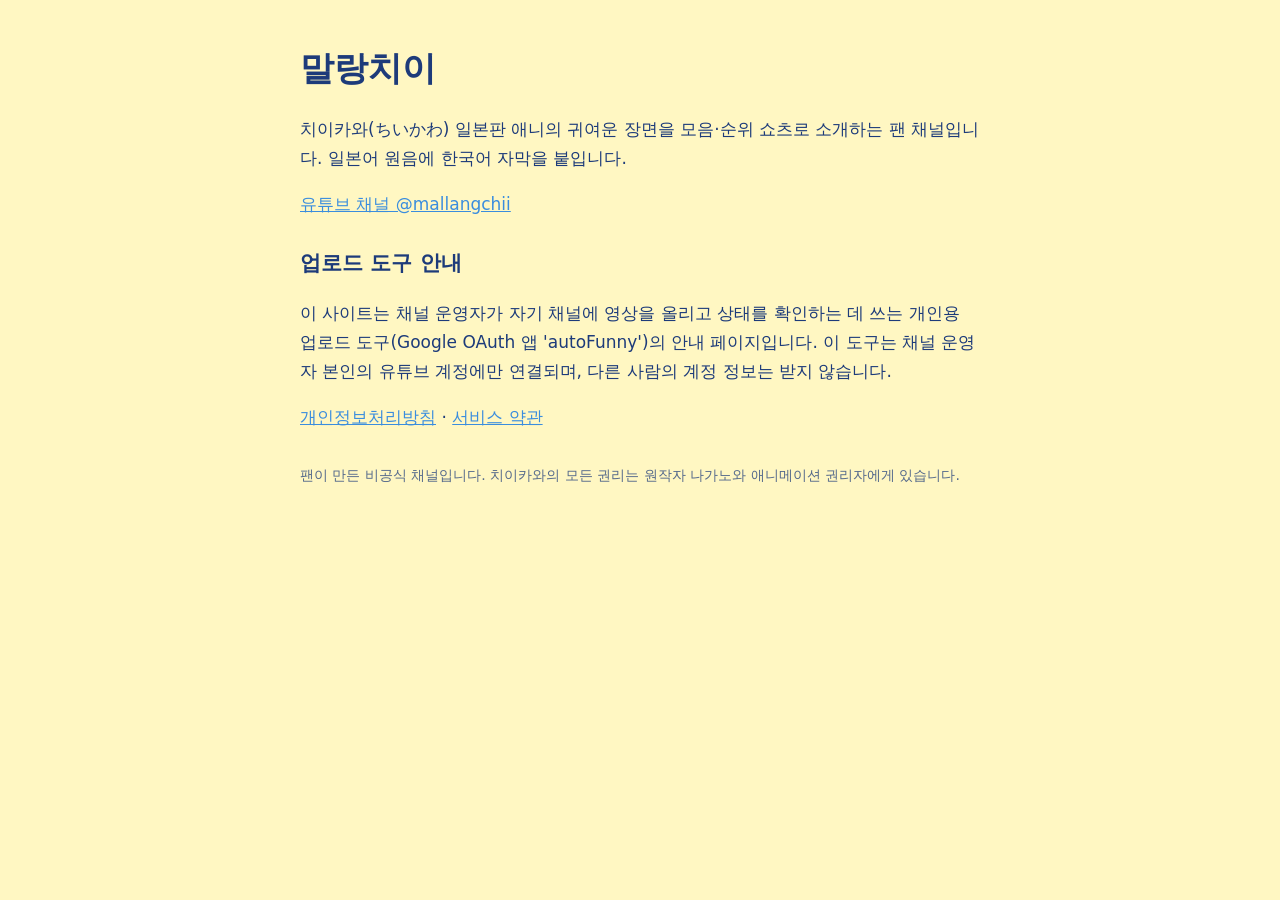
<file: index.html>
<!doctype html>
<html lang="ko">
<head>
<meta charset="utf-8">
<meta name="viewport" content="width=device-width,initial-scale=1">
<title>말랑치이</title>
<link rel="stylesheet" href="style.css">
</head>
<body>
<main>
<h1>말랑치이</h1>
<p>치이카와(ちいかわ) 일본판 애니의 귀여운 장면을 모음·순위 쇼츠로 소개하는 팬 채널입니다. 일본어 원음에 한국어 자막을 붙입니다.</p>
<p><a href="https://www.youtube.com/@mallangchii">유튜브 채널 @mallangchii</a></p>
<h2>업로드 도구 안내</h2>
<p>이 사이트는 채널 운영자가 자기 채널에 영상을 올리고 상태를 확인하는 데 쓰는 개인용 업로드 도구(Google OAuth 앱 'autoFunny')의 안내 페이지입니다. 이 도구는 채널 운영자 본인의 유튜브 계정에만 연결되며, 다른 사람의 계정 정보는 받지 않습니다.</p>
<p><a href="privacy.html">개인정보처리방침</a> · <a href="terms.html">서비스 약관</a></p>
<p class="note">팬이 만든 비공식 채널입니다. 치이카와의 모든 권리는 원작자 나가노와 애니메이션 권리자에게 있습니다.</p>
</main>
</body>
</html>
</file>
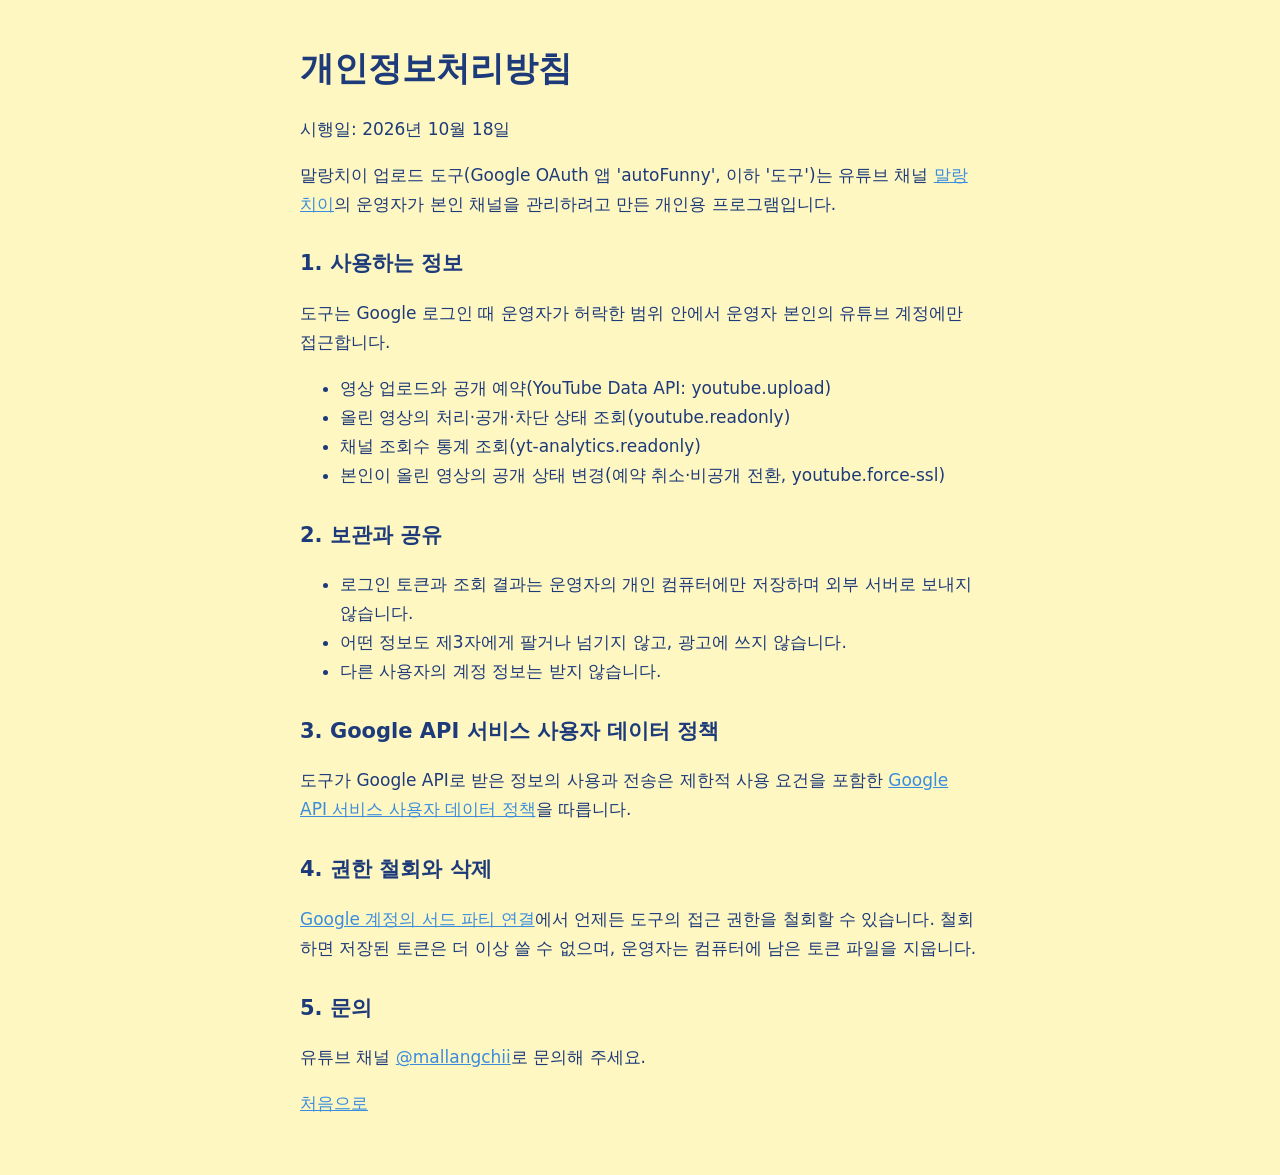
<file: privacy.html>
<!doctype html>
<html lang="ko">
<head>
<meta charset="utf-8">
<meta name="viewport" content="width=device-width,initial-scale=1">
<title>개인정보처리방침</title>
<link rel="stylesheet" href="style.css">
</head>
<body>
<main>
<h1>개인정보처리방침</h1>
<p>시행일: 2026년 10월 18일</p>
<p>말랑치이 업로드 도구(Google OAuth 앱 'autoFunny', 이하 '도구')는 유튜브 채널 <a href="https://www.youtube.com/@mallangchii">말랑치이</a>의 운영자가 본인 채널을 관리하려고 만든 개인용 프로그램입니다.</p>
<h2>1. 사용하는 정보</h2>
<p>도구는 Google 로그인 때 운영자가 허락한 범위 안에서 운영자 본인의 유튜브 계정에만 접근합니다.</p>
<ul>
<li>영상 업로드와 공개 예약(YouTube Data API: youtube.upload)</li>
<li>올린 영상의 처리·공개·차단 상태 조회(youtube.readonly)</li>
<li>채널 조회수 통계 조회(yt-analytics.readonly)</li>
<li>본인이 올린 영상의 공개 상태 변경(예약 취소·비공개 전환, youtube.force-ssl)</li>
</ul>
<h2>2. 보관과 공유</h2>
<ul>
<li>로그인 토큰과 조회 결과는 운영자의 개인 컴퓨터에만 저장하며 외부 서버로 보내지 않습니다.</li>
<li>어떤 정보도 제3자에게 팔거나 넘기지 않고, 광고에 쓰지 않습니다.</li>
<li>다른 사용자의 계정 정보는 받지 않습니다.</li>
</ul>
<h2>3. Google API 서비스 사용자 데이터 정책</h2>
<p>도구가 Google API로 받은 정보의 사용과 전송은 제한적 사용 요건을 포함한 <a href="https://developers.google.com/terms/api-services-user-data-policy">Google API 서비스 사용자 데이터 정책</a>을 따릅니다.</p>
<h2>4. 권한 철회와 삭제</h2>
<p><a href="https://myaccount.google.com/permissions">Google 계정의 서드 파티 연결</a>에서 언제든 도구의 접근 권한을 철회할 수 있습니다. 철회하면 저장된 토큰은 더 이상 쓸 수 없으며, 운영자는 컴퓨터에 남은 토큰 파일을 지웁니다.</p>
<h2>5. 문의</h2>
<p>유튜브 채널 <a href="https://www.youtube.com/@mallangchii">@mallangchii</a>로 문의해 주세요.</p>
<p><a href="index.html">처음으로</a></p>
</main>
</body>
</html>
</file>
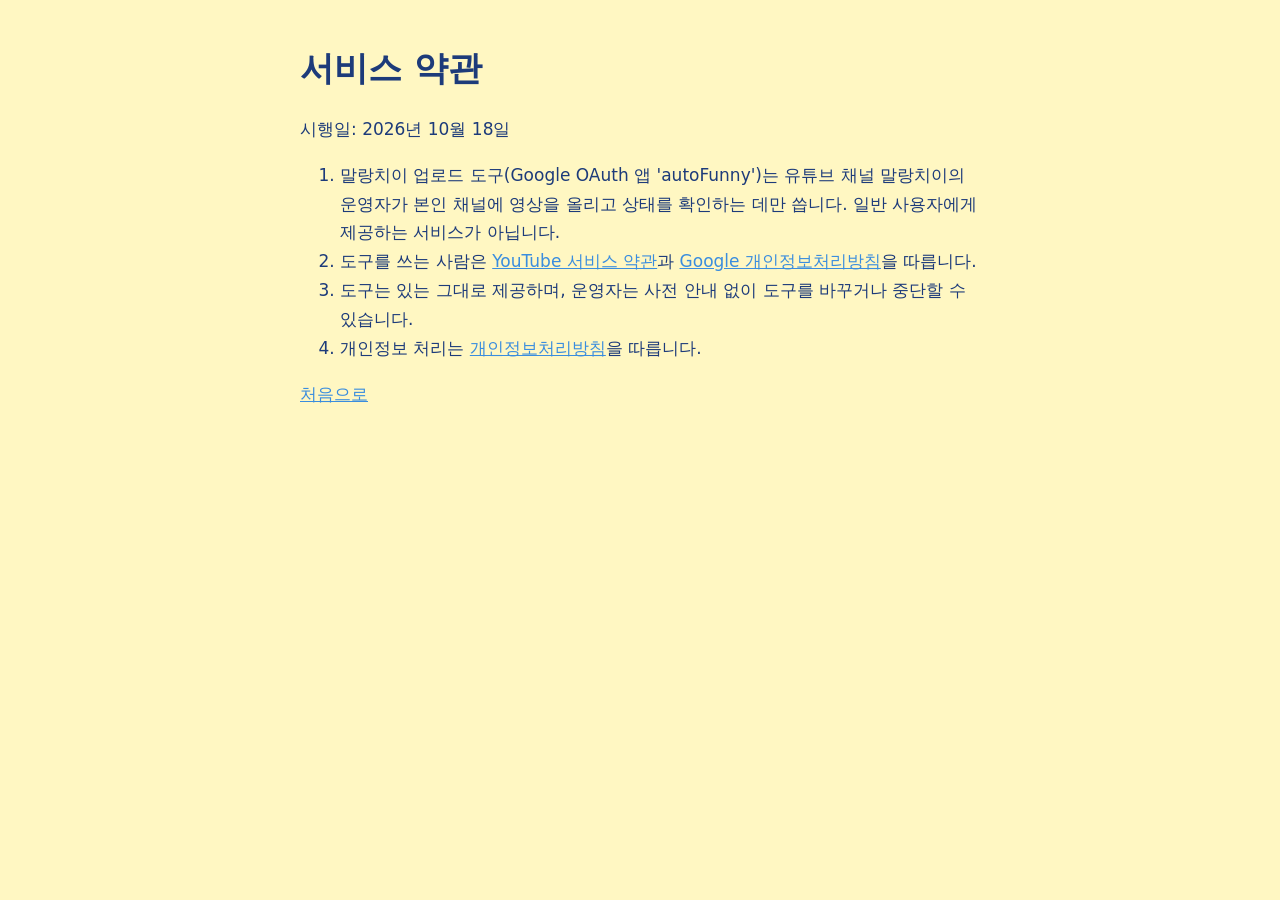
<file: terms.html>
<!doctype html>
<html lang="ko">
<head>
<meta charset="utf-8">
<meta name="viewport" content="width=device-width,initial-scale=1">
<title>서비스 약관</title>
<link rel="stylesheet" href="style.css">
</head>
<body>
<main>
<h1>서비스 약관</h1>
<p>시행일: 2026년 10월 18일</p>
<ol>
<li>말랑치이 업로드 도구(Google OAuth 앱 'autoFunny')는 유튜브 채널 말랑치이의 운영자가 본인 채널에 영상을 올리고 상태를 확인하는 데만 씁니다. 일반 사용자에게 제공하는 서비스가 아닙니다.</li>
<li>도구를 쓰는 사람은 <a href="https://www.youtube.com/t/terms">YouTube 서비스 약관</a>과 <a href="https://policies.google.com/privacy">Google 개인정보처리방침</a>을 따릅니다.</li>
<li>도구는 있는 그대로 제공하며, 운영자는 사전 안내 없이 도구를 바꾸거나 중단할 수 있습니다.</li>
<li>개인정보 처리는 <a href="privacy.html">개인정보처리방침</a>을 따릅니다.</li>
</ol>
<p><a href="index.html">처음으로</a></p>
</main>
</body>
</html>
</file>
<file: style.css>
body{margin:0;background:#FFF7C2;color:#1D3B7A;font:17px/1.7 system-ui,-apple-system,"Apple SD Gothic Neo","Malgun Gothic",sans-serif}
main{max-width:680px;margin:0 auto;padding:40px 16px}
h1{font-size:34px;margin:0 0 16px}
h2{font-size:21px;margin:28px 0 8px}
a{color:#3A8DDE}
.note{font-size:14px;opacity:.75;margin-top:32px}
</file>
